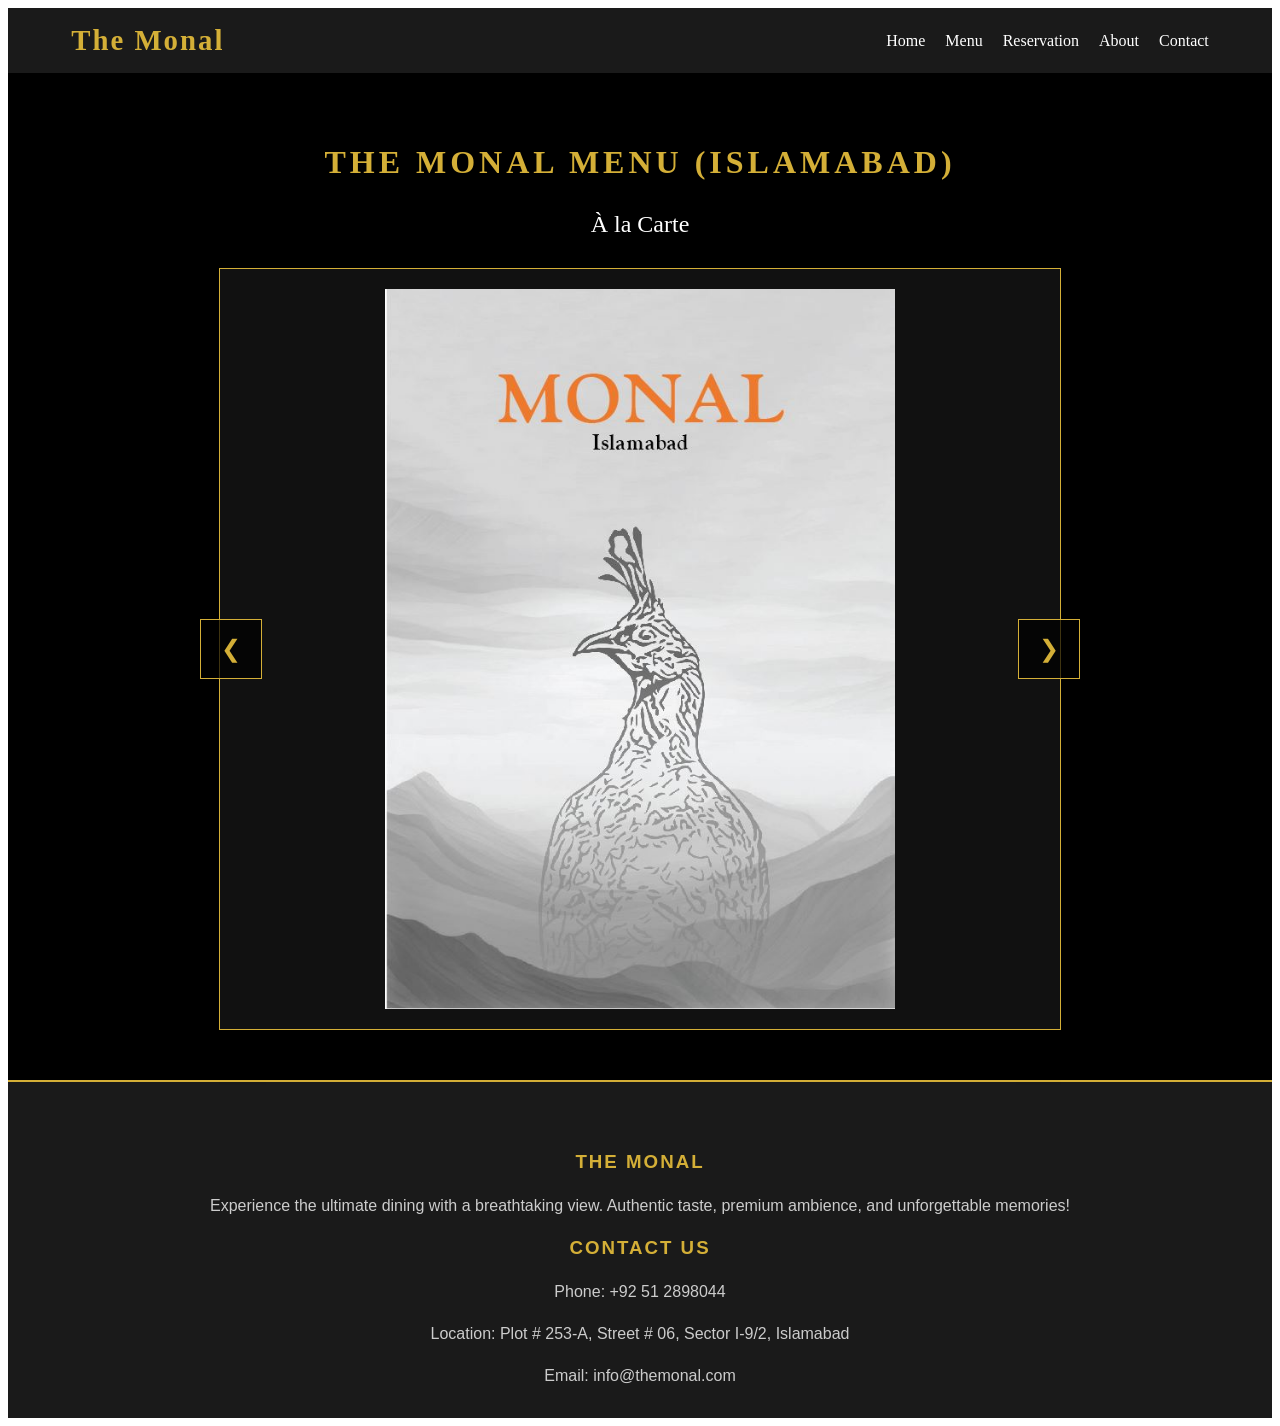
<file: menu.html>
<!DOCTYPE html>
<html lang="en">

<head>
    <meta charset="UTF-8">
    <meta name="viewport" content="width=device-width, initial-scale=1.0">
    <title>The Monal</title>
    <link rel="stylesheet" href="style.css">
</head>

<body>

    <header>
        <div class="logo">The Monal</div>
        <nav>
            <ul>
                <li><a href="index.html">Home</a></li>
                <li><a href="menu.html">Menu</a></li>
                <li><a href="reservation.html">Reservation</a></li>
                <li><a href="about.html">About</a></li>
                <li><a href="contact.html">Contact</a></li>
            </ul>
        </nav>
    </header>

    <main class="menu-container">
        <h1 class="page-title"> The Monal Menu (Islamabad) </h1>
        <h2 class="section-title"> À la Carte </h2>

        <div class="menu-image-card">
            <button class="nav-btn prev-btn" onclick="changeMenuPage(-1)">&#10094;</button>
            <div class="menu-page-wrapper">
                <img src="assets\menu\1.jpg" alt="Menu Page 1" class="menu-page active">
                <img src="assets\menu\2.jpg" alt="Menu Page 2" class="menu-page">
                <img src="assets\menu\3.jpg" alt="Menu Page 3" class="menu-page">
                <img src="assets\menu\4.jpg" alt="Menu Page 4" class="menu-page">
                <img src="assets\menu\5.jpg" alt="Menu Page 5" class="menu-page">
                <img src="assets\menu\6.jpg" alt="Menu Page 6" class="menu-page">
                <img src="assets\menu\7.jpg" alt="Menu Page 7" class="menu-page">
                <img src="assets\menu\8.jpg" alt="Menu Page 8" class="menu-page">
                <img src="assets\menu\9.jpg" alt="Menu Page 9" class="menu-page">
                <img src="assets\menu\10.jpg" alt="Menu Page 10" class="menu-page">
                <img src="assets\menu\11.jpg" alt="Menu Page 11" class="menu-page">
                <img src="assets\menu\12.jpg" alt="Menu Page 12" class="menu-page">
                <img src="assets\menu\13.jpg" alt="Menu Page 13" class="menu-page">
                <img src="assets\menu\14.jpg" alt="Menu Page 14" class="menu-page">
                <img src="assets\menu\15.jpg" alt="Menu Page 15" class="menu-page">
                <img src="assets\menu\16.jpg" alt="Menu Page 16" class="menu-page">
                <img src="assets\menu\17.jpg" alt="Menu Page 17" class="menu-page">
                <img src="assets\menu\18.jpg" alt="Menu Page 18" class="menu-page">
                <img src="assets\menu\19.jpg" alt="Menu Page 19" class="menu-page">
                <img src="assets\menu\20.jpg" alt="Menu Page 20" class="menu-page">
                <img src="assets\menu\21.jpg" alt="Menu Page 21" class="menu-page">
                <img src="assets\menu\22.jpg" alt="Menu Page 22" class="menu-page">
                <img src="assets\menu\23.jpg" alt="Menu Page 23" class="menu-page">
                <img src="assets\menu\24.jpg" alt="Menu Page 24" class="menu-page">
                <img src="assets\menu\25.jpg" alt="Menu Page 25" class="menu-page">
                <img src="assets\menu\26.jpg" alt="Menu Page 26" class="menu-page">
                <img src="assets\menu\27.jpg" alt="Menu Page 27" class="menu-page">
                <img src="assets\menu\28.jpg" alt="Menu Page 28" class="menu-page">
                <img src="assets\menu\29.jpg" alt="Menu Page 29" class="menu-page">
                <img src="assets\menu\30.jpg" alt="Menu Page 30" class="menu-page">
                <img src="assets\menu\32.jpg" alt="Menu Page 32" class="menu-page">
                <img src="assets\menu\33.jpg" alt="Menu Page 33" class="menu-page">
                <img src="assets\menu\34.jpg" alt="Menu Page 34" class="menu-page">
                <img src="assets\menu\35.jpg" alt="Menu Page 35" class="menu-page">
                <img src="assets\menu\36.jpg" alt="Menu Page 36" class="menu-page">
            </div>
            <button class="nav-btn next-btn" onclick="changeMenuPage(1)">&#10095;</button>
        </div>
    </main>

    <footer>
        <div class="footer-container">
            <div class="footer-section">
                <h3> The Monal </h3>
                <p> Experience the ultimate dining with a breathtaking view. Authentic taste, premium ambience, and
                    unforgettable memories! </p>
                <h3> Contact Us </h3>
                <p> Phone: +92 51 2898044 </p>
                <p> Location: Plot # 253-A, Street # 06, Sector I-9/2, Islamabad </p>
                <p> Email: info@themonal.com </p>
            </div>
        </div>
    </footer>
    <script src="script.js"></script>
</body>

</html>
</file>
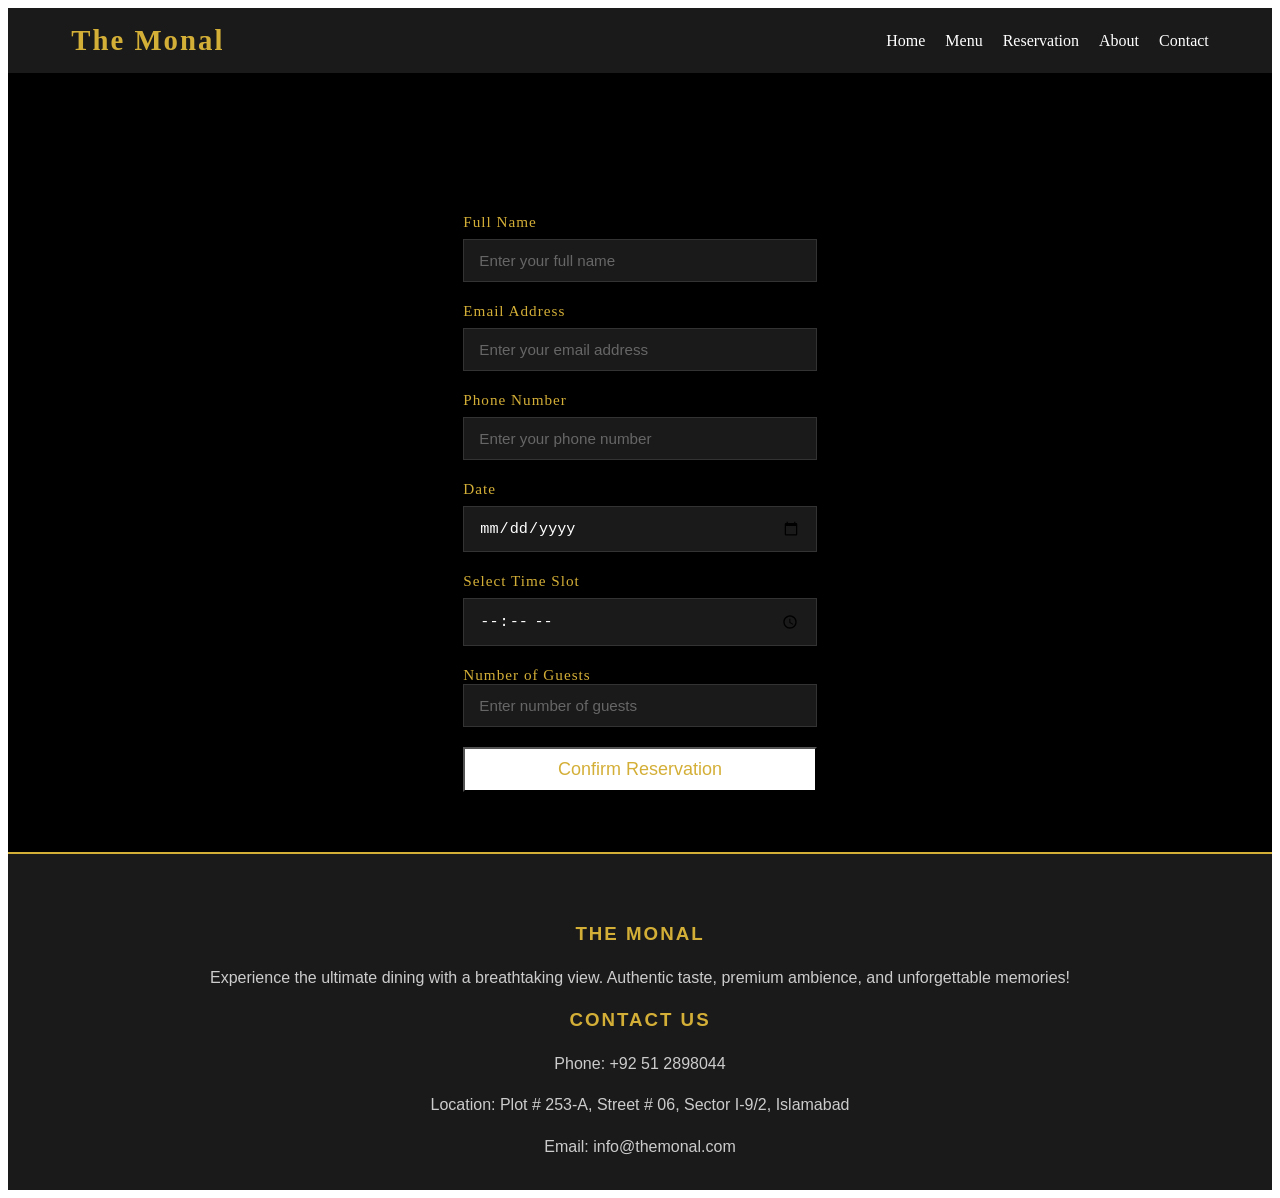
<file: reservation.html>
<!DOCTYPE html>
<html lang="en">

<head>
    <meta charset="UTF-8">
    <meta name="viewport" content="width=device-width, initial-scale=1.0">
    <title>The Monal</title>
    <link rel="stylesheet" href="style.css">
</head>

<body>

    <header>
        <div class="logo">The Monal</div>
        <nav>
            <ul>
                <li><a href="index.html">Home</a></li>
                <li><a href="menu.html">Menu</a></li>
                <li><a href="reservation.html">Reservation</a></li>
                <li><a href="about.html">About</a></li>
                <li><a href="contact.html">Contact</a></li>
            </ul>
        </nav>
    </header>

    <main class="reservation-container">
        <div>
            <h1> Reservation </h1>
            <form action="#" method="POST" class="reservation-form">
                <div class="form-group">
                    <label for="fullName">Full Name</label>
                    <input type="text" id="fullName" placeholder="Enter your full name" required>
                </div>
                <div class="form-group">
                    <label for="email">Email Address</label>
                    <input type="email" id="email" placeholder="Enter your email address" required>
                </div>
                <div class="form-group">
                    <label for="phone">Phone Number</label>
                    <input type="tel" id="phone" placeholder="Enter your phone number" required>
                </div>
                <div class="form-group">
                    <label for="date">Date</label>
                    <input type="date" id="date" required>
                </div>
                <div class="form-group half-wdith">
                    <label for="time">Select Time Slot</label>
                    <input type="time" id="time" required>
                </div>
                <div class="form-row">
                    <div class="form--group half-wdith">
                        <label for="guests">Number of Guests</label>
                        <input type="number" id="guests" placeholder="Enter number of guests" required>
                    </div>
                </div>
                <button type="submmit" class="submmit-btn">Confirm Reservation</button>
            </form>
        </div>
    </main>

    <footer>
        <div class="footer-container">
            <div class="footer-section">
                <h3> The Monal </h3>
                <p> Experience the ultimate dining with a breathtaking view. Authentic taste, premium ambience, and
                    unforgettable memories! </p>
                <h3> Contact Us </h3>
                <p> Phone: +92 51 2898044 </p>
                <p> Location: Plot # 253-A, Street # 06, Sector I-9/2, Islamabad </p>
                <p> Email: info@themonal.com </p>
            </div>
        </div>
    </footer>
    <script src="script.js"></script>
</body>

</html>
</file>
<file: style.css>
/* ==========================================================================
   SHARED STYLES (Applies to all pages)
   Contains styling for the Header, Navigation, and Footer
   ========================================================================== */

header {
    background-color: #1a1a1a;
    color: #fff;
    padding: 1rem 5%;
    display: flex;
    justify-content: space-between;
    align-items: center;
    position: sticky;
    top: 0;
    z-index: 100;
}

.logo {
    font-size: 1.8rem;
    font-weight: bold;
    letter-spacing: 2px;
    color: #d4af37;
}

nav ul {
    list-style: none;
    display: flex;
    gap: 20px;
    margin: 0;
    padding: 0;
}

nav a {
    color: #fff;
    text-decoration: none;
    font-size: 1rem;
    transition: color 0.3s ease;
}

nav a:hover {
    color: #d4af37;
}

footer {
    background-color: #1a1a1a;
    color: #fff;
    padding: 50px 5% 20px;
    font-family: sans-serif;
    border-top: 2px solid #d4af37;
}

.footer-container {
    display: flex;
    justify-content: center;
    flex-wrap: wrap;
    gap: 30px;
    max-width: 1200px;
    margin: 0 auto;
}

.footer-section {
    flex: 1;
    min-width: 250px;
    text-align: center;
}

.footer-section h3 {
    color: #d4af37;
    margin-bottom: 20px;
    letter-spacing: 2px;
    text-transform: uppercase;
}

.footer-section p {
    color: #ccc;
    line-height: 1.6;
    margin-bottom: 10px;
}

.footer-section ul {
    list-style: none;
    padding: 0;
    margin: 0;
}

.footer-section ul li {
    margin-bottom: 12px;
}

.footer-section a {
    color: #ccc;
    text-decoration: none;
    transition: color 0.3s ease;
}

.footer-section a:hover {
    color: #d4af37;
}

.footer-bottom {
    text-align: center;
    padding-top: 20px;
    margin-top: 40px;
    border-top: 1px solid #333;
    color: #888;
    font-size: 0.9rem;
}


/* ==========================================================================
   HOME PAGE STYLES
   Contains styling for the Video header and the Ambience image slider
   ========================================================================== */

.ambience-section,
.video-section {
    background-color: #000;
    padding: 50px 0;
    text-align: center;
}

.ambience-section h1,
.video-section h1 {
    color: #d4af37;
    margin-bottom: 30px;
    text-transform: uppercase;
    letter-spacing: 4px;
}

.slider-container,
.video-container {
    position: relative;
    max-width: 900px;
    margin: 0 auto;
    border: 1px solid #d4af37;
    box-shadow: 0px 10px 30px rgba(0, 0, 0, 0.5);
    background-color: #111;
    height: 500px;
    overflow: hidden;
}

.slide {
    display: none;
    width: 100%;
    height: 100%;
    animation: fade 1s;
}

.slide.active {
    display: block;
}

.slide img,
.video-container video,
.video-container iframe {
    width: 100%;
    height: 100%;
    object-fit: cover;
    border: none;
}

@keyframes fade {
    from {
        opacity: 0.4;
    }

    to {
        opacity: 1;
    }
}



/* ==========================================================================
   MENU PAGE STYLES
   Contains styling for the manual image gallery on the Menu page
   ========================================================================== */

.menu-container {
    background-color: #000;
    padding: 50px 0;
    text-align: center;
}

.page-title {
    color: #d4af37;
    margin-bottom: 30px;
    text-transform: uppercase;
    letter-spacing: 4px;
}

.section-title {
    color: #fff;
    margin-bottom: 30px;
    font-weight: 300;
}

.menu-image-card {
    position: relative;
    margin: 0 auto;
    border: 1px solid #d4af37;
    box-shadow: 0px 10px 30px rgba(0, 0, 0, 0.5);
    background-color: #111;
    max-width: 800px;
    display: flex;
    align-items: center;
    justify-content: center;
    padding: 20px;
}

.menu-page-wrapper {
    width: 100%;
    overflow: hidden;
    display: flex;
    justify-content: center;
}

.menu-page {
    display: none;
    width: 100%;
    max-height: 80vh;
    object-fit: contain;
    animation: fade 0.5s ease-in-out;
}

.menu-page.active {
    display: block;
}

.nav-btn {
    background-color: rgba(0, 0, 0, 0.7);
    color: #d4af37;
    border: 1px solid #d4af37;
    padding: 15px 20px;
    cursor: pointer;
    font-size: 24px;
    position: absolute;
    top: 50%;
    transform: translateY(-50%);
    z-index: 10;
    transition: background-color 0.3s, color 0.3s;
}

.nav-btn:hover {
    background-color: #d4af37;
    color: #000;
}

.prev-btn {
    left: -20px;
}

.next-btn {
    right: -20px;
}


/* ==========================================================================
   RESERVATION PAGE STYLES
   Contains styling for the layout, inputs, and buttons of the reservation form
   ========================================================================== */

.reservation-container {
    background-color: #000;
    padding: 60px 20px;
    display: flex;
    justify-content: center;
    align-items: center;
}

.form-wrapper {
    background-color: #111;
    padding: 40px 50px;
    border: 1px solid #d4af37;
    width: 100%;
    max-width: 650px;
    box-shadow: 0 10px 30px rgba(0, 0, 0, 0.5);
    font-family: sans-serif;
}

.form-title {
    color: #d4af37;
    text-align: center;
    margin-bottom: 30px;
    text-transform: uppercase;
    letter-spacing: 4px;
    font-weight: 300;
    font-size: 2rem;
}

.reservation-form {
    display: flex;
    flex-direction: column;
    gap: 20px;
}

.form-group {
    display: flex;
    flex-direction: column;
    gap: 8px;
}

.form-row {
    display: flex;
    gap: 20px;
}

.half-width {
    flex: 1;
}

.reservation-form label {
    color: #d4af37;
    font-size: 0.95rem;
    font-weight: 500;
    letter-spacing: 1px;
}

.reservation-form input,
.reservation-form select,
.reservation-form textarea {
    width: 100%;
    padding: 12px 15px;
    border: 1px solid #333;
    font-size: 0.95rem;
    color: #fff;
    background-color: #1a1a1a;
    box-sizing: border-box;
    transition: border-color 0.3s, background-color 0.3s;
}

.reservation-form input::placeholder,
.reservation-form textarea::placeholder {
    color: #666;
}

.reservation-form input:focus,
.reservation-form select:focus,
.reservation-form textarea:focus {
    outline: none;
    border-color: #d4af37;
    background-color: #000;
}

.reservation-form textarea {
    resize: vertical;
}

/* Main submit button styling */
.submit-btn {
    background-color: rgba(0, 0, 0, 0.7);
    color: #d4af37;
    font-size: 1.1rem;
    font-weight: bold;
    text-transform: uppercase;
    letter-spacing: 2px;
    padding: 15px;
    border: 1px solid #d4af37;
    cursor: pointer;
    margin-top: 15px;
    transition: all 0.3s ease;
}

.submit-btn:hover {
    background-color: #d4af37;
    color: #000;
}

/* Secondary submit button styling specific to your HTML class spelling */
.submmit-btn {
    background-color: white;
    font-size: large;
    color: #d4af37;
    padding: 10px;
}

/* Mobile responsiveness for the reservation form */
@media (max-width: 600px) {
    .form-wrapper {
        padding: 30px 20px;
    }

    .form-row {
        flex-direction: column;
        gap: 20px;
    }
}
</file>
